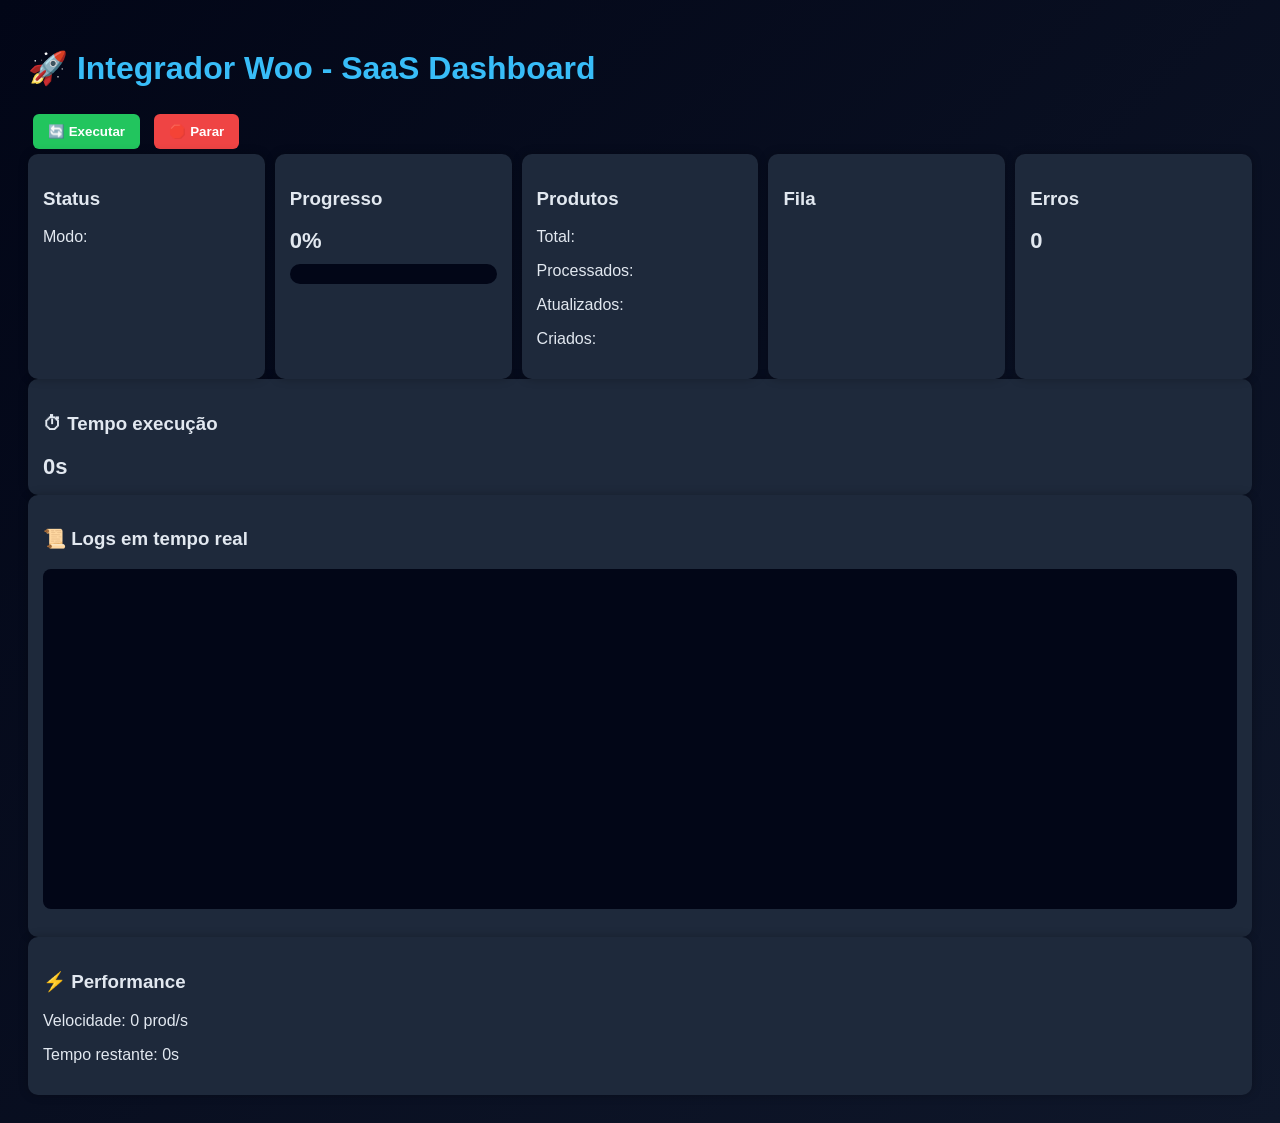
<file: dashboard/index.html>
<!DOCTYPE html>
<html lang="pt-br">
<head>
<meta charset="UTF-8">
<title>Integrador Woo - SaaS Dashboard</title>

<style>
body {
    background: linear-gradient(135deg, #020617, #0f172a);
    color: #e2e8f0;
    font-family: Arial;
    padding: 20px;
}

h1 { color: #38bdf8; }

button {
    border: none;
    padding: 10px 15px;
    margin: 5px;
    cursor: pointer;
    color: #fff;
    border-radius: 6px;
    font-weight: bold;
}

.btn-run { background: #22c55e; }
.btn-stop { background: #ef4444; }

.grid {
    display: grid;
    grid-template-columns: repeat(5, 1fr);
    gap: 10px;
}

.card {
    background: #1e293b;
    padding: 15px;
    border-radius: 10px;
    box-shadow: 0 0 10px #00000040;
}

.big {
    font-size: 22px;
    font-weight: bold;
}

.green { color: #22c55e; }
.yellow { color: #facc15; }
.red { color: #ef4444; }

.progress {
    background: #020617;
    border-radius: 10px;
    overflow: hidden;
    margin-top: 10px;
}

.progress-bar {
    height: 20px;
    background: #22c55e;
    width: 0%;
    transition: 0.5s;
}

pre {
    background: #020617;
    padding: 10px;
    height: 320px;
    overflow: auto;
    border-radius: 8px;
}
</style>

</head>
<body>

<h1>🚀 Integrador Woo - SaaS Dashboard</h1>

<button class="btn-run" onclick="executar()">🔄 Executar</button>
<button class="btn-stop" onclick="parar()">🛑 Parar</button>

<div class="grid">

<div class="card">
<h3>Status</h3>
<div id="status" class="big"></div>
<p>Modo: <span id="modo"></span></p>
</div>

<div class="card">
<h3>Progresso</h3>
<div id="percent" class="big">0%</div>
<div class="progress">
<div class="progress-bar" id="barra"></div>
</div>
</div>

<div class="card">
<h3>Produtos</h3>
<p>Total: <span id="total"></span></p>
<p>Processados: <span id="processados"></span></p>
<p>Atualizados: <span id="atualizados"></span></p>
<p>Criados: <span id="criados"></span></p>
</div>

<div class="card">
<h3>Fila</h3>
<div id="fila" class="big"></div>
</div>

<div class="card">
<h3>Erros</h3>
<div id="erros" class="big">0</div>
</div>

</div>

<div class="card">
<h3>⏱ Tempo execução</h3>
<div id="tempo" class="big">0s</div>
</div>

<div class="card">
<h3>📜 Logs em tempo real</h3>
<pre id="logs"></pre>
</div>

<div class="card">
<h3>⚡ Performance</h3>
<p>Velocidade: <span id="velocidade">0</span> prod/s</p>
<p>Tempo restante: <span id="restante">0</span>s</p>
</div>

<script>

let inicio = null

async function atualizar() {

    try {

        let status = await fetch('/status').then(r => r.json())

        // STATUS
        let statusTxt = document.getElementById('status')

        if (status.rodando) {
            statusTxt.innerHTML = "⏳ Rodando"
            statusTxt.className = "big yellow"

            if (!inicio) inicio = Date.now()
        } else {
            statusTxt.innerHTML = "✅ Parado"
            statusTxt.className = "big green"
            inicio = null
        }

        // MODO
        document.getElementById('modo').innerText = status.modo || "auto"

        // DADOS
        document.getElementById('total').innerText = status.total || 0
        document.getElementById('processados').innerText = status.processados || 0
        document.getElementById('atualizados').innerText = status.atualizados || 0
        document.getElementById('criados').innerText = status.criados || 0
        document.getElementById('fila').innerText = status.fila || 0
        document.getElementById('velocidade').innerText = status.velocidade || 0
        document.getElementById('restante').innerText = status.tempo_restante || 0

        // ERROS COM COR
        let erros = status.erros || 0
        let elErro = document.getElementById('erros')

        elErro.innerText = erros
        elErro.className = erros > 0 ? "big red" : "big green"

        // PROGRESSO REAL
        let total = status.total || 0
        let feitos = status.processados || 0

        let percent = total > 0 ? Math.floor((feitos / total) * 100) : 0

        document.getElementById('percent').innerText = percent + "%"
        document.getElementById('barra').style.width = percent + "%"

        // TEMPO
        if (inicio) {
            let tempo = Math.floor((Date.now() - inicio) / 1000)
            document.getElementById('tempo').innerText = tempo + "s"
        }

        // LOGS
        let logs = await fetch('/logs').then(r => r.json())

        let el = document.getElementById('logs')
        el.innerText = logs.join("\n")
        el.scrollTop = el.scrollHeight

    } catch(e) {
        console.log("erro", e)
    }
}

function executar() {
    inicio = Date.now()
    fetch('/executar')
}

function parar() {
    fetch('/parar')
}

setInterval(atualizar, 2000)

</script>

</body>
</html>
</file>
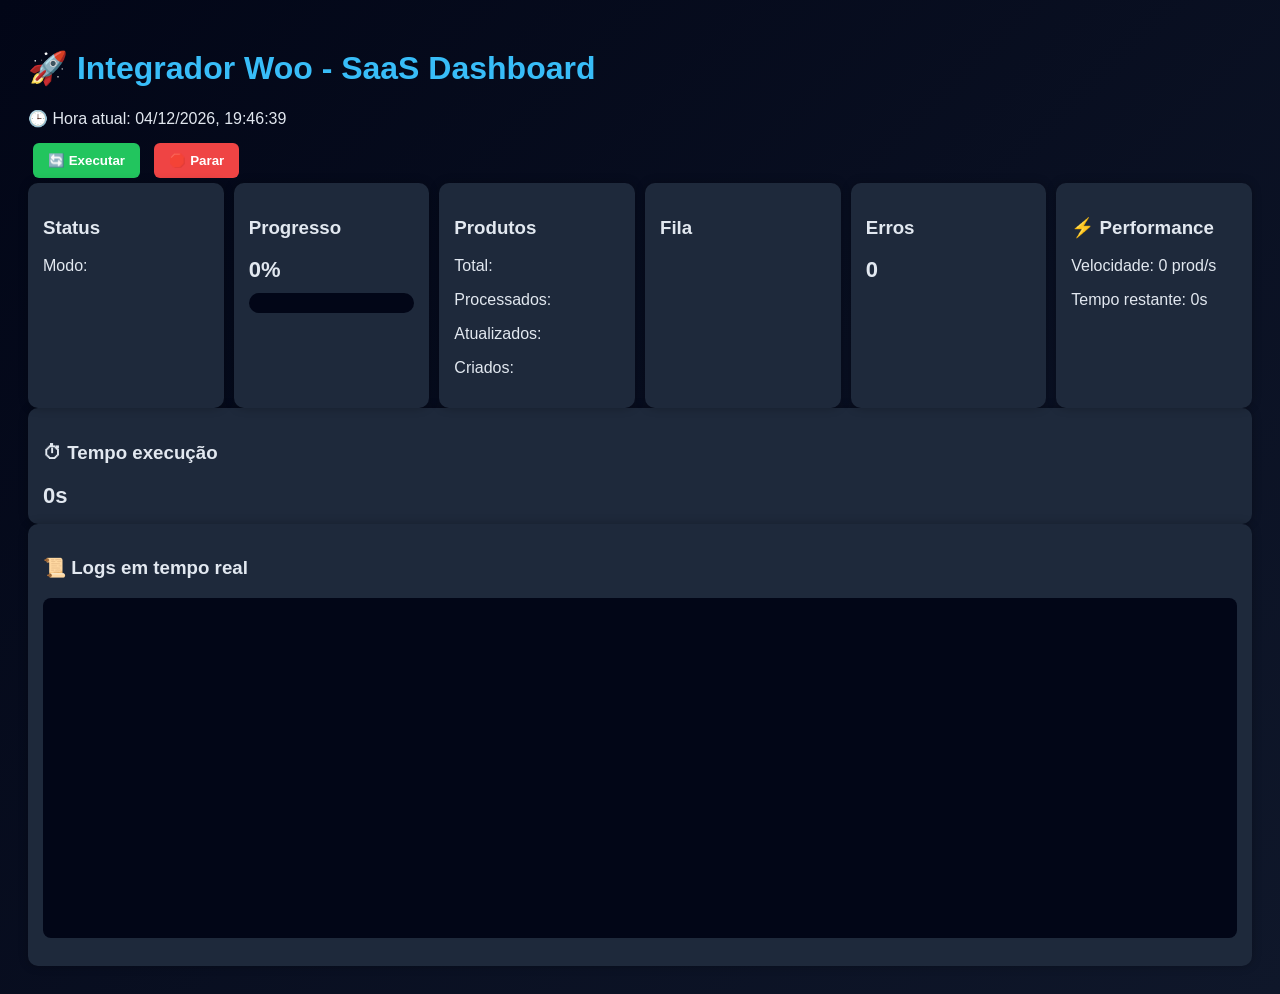
<file: dashboard2/index.html>
<!DOCTYPE html>
<html lang="pt-br">
<head>
<meta charset="UTF-8">
<title>Integrador Woo - SaaS Dashboard</title>

<style>
body {
    background: linear-gradient(135deg, #020617, #0f172a);
    color: #e2e8f0;
    font-family: Arial;
    padding: 20px;
}

h1 { color: #38bdf8; }

button {
    border: none;
    padding: 10px 15px;
    margin: 5px;
    cursor: pointer;
    color: #fff;
    border-radius: 6px;
    font-weight: bold;
}

.btn-run { background: #22c55e; }
.btn-stop { background: #ef4444; }

.grid {
    display: grid;
    grid-template-columns: repeat(6, 1fr);
    gap: 10px;
}

.card {
    background: #1e293b;
    padding: 15px;
    border-radius: 10px;
    box-shadow: 0 0 10px #00000040;
}

.big {
    font-size: 22px;
    font-weight: bold;
}

.green { color: #22c55e; }
.yellow { color: #facc15; }
.red { color: #ef4444; }

.progress {
    background: #020617;
    border-radius: 10px;
    overflow: hidden;
    margin-top: 10px;
}

.progress-bar {
    height: 20px;
    background: #22c55e;
    width: 0%;
    transition: 0.5s;
}

pre {
    background: #020617;
    padding: 10px;
    height: 320px;
    overflow: auto;
    border-radius: 8px;
}
</style>

</head>
<body>

<h1>🚀 Integrador Woo - SaaS Dashboard</h1>

<!-- 🕒 RELÓGIO -->
<div style="margin-bottom:10px;">
🕒 Hora atual: <span id="relogio"></span>
</div>

<button class="btn-run" onclick="executar()">🔄 Executar</button>
<button class="btn-stop" onclick="parar()">🛑 Parar</button>

<div class="grid">

<div class="card">
<h3>Status</h3>
<div id="status" class="big"></div>
<p>Modo: <span id="modo"></span></p>
</div>

<div class="card">
<h3>Progresso</h3>
<div id="percent" class="big">0%</div>
<div class="progress">
<div class="progress-bar" id="barra"></div>
</div>
</div>

<div class="card">
<h3>Produtos</h3>
<p>Total: <span id="total"></span></p>
<p>Processados: <span id="processados"></span></p>
<p>Atualizados: <span id="atualizados"></span></p>
<p>Criados: <span id="criados"></span></p>
</div>

<div class="card">
<h3>Fila</h3>
<div id="fila" class="big"></div>
</div>

<div class="card">
<h3>Erros</h3>
<div id="erros" class="big">0</div>
</div>

<div class="card">
<h3>⚡ Performance</h3>
<p>Velocidade: <span id="velocidade">0</span> prod/s</p>
<p>Tempo restante: <span id="restante">0</span>s</p>
</div>

</div>

<div class="card">
<h3>⏱ Tempo execução</h3>
<div id="tempo" class="big">0s</div>
</div>

<div class="card">
<h3>📜 Logs em tempo real</h3>
<pre id="logs"></pre>
</div>

<script>

let inicio = null

// 🕒 RELÓGIO BRASIL
function atualizarRelogio() {
    const agora = new Date()

    const horaBR = agora.toLocaleString("pt-BR", {
        timeZone: "America/Sao_Paulo"
    })

    document.getElementById('relogio').innerText = horaBR
}

setInterval(atualizarRelogio, 1000)

async function atualizar() {

    try {

        let status = await fetch('/status').then(r => r.json())

        let statusTxt = document.getElementById('status')

        if (status.rodando) {
            statusTxt.innerHTML = "⏳ Rodando"
            statusTxt.className = "big yellow"

            if (!inicio) inicio = Date.now()
        } else {
            statusTxt.innerHTML = "✅ Parado"
            statusTxt.className = "big green"
            inicio = null
        }

        document.getElementById('modo').innerText = status.modo || "auto"
        document.getElementById('total').innerText = status.total || 0
        document.getElementById('processados').innerText = status.processados || 0
        document.getElementById('atualizados').innerText = status.atualizados || 0
        document.getElementById('criados').innerText = status.criados || 0
        document.getElementById('fila').innerText = status.fila || 0

        let erros = status.erros || 0
        let elErro = document.getElementById('erros')
        elErro.innerText = erros
        elErro.className = erros > 0 ? "big red" : "big green"

        let total = status.total || 0
        let feitos = status.processados || 0

        let percent = total > 0 ? Math.floor((feitos / total) * 100) : 0

        document.getElementById('percent').innerText = percent + "%"
        document.getElementById('barra').style.width = percent + "%"

        document.getElementById('velocidade').innerText = status.velocidade || 0
        document.getElementById('restante').innerText = status.tempo_restante || 0

        if (inicio) {
            let tempo = Math.floor((Date.now() - inicio) / 1000)
            document.getElementById('tempo').innerText = tempo + "s"
        }

        let logs = await fetch('/logs').then(r => r.json())

        let el = document.getElementById('logs')
        el.innerText = logs.join("\n")
        el.scrollTop = el.scrollHeight

    } catch(e) {
        console.log("erro", e)
    }
}

function executar() {
    inicio = Date.now()
    fetch('/executar')
}

function parar() {
    fetch('/parar')
}

setInterval(atualizar, 2000)

</script>

</body>
</html>
</file>
